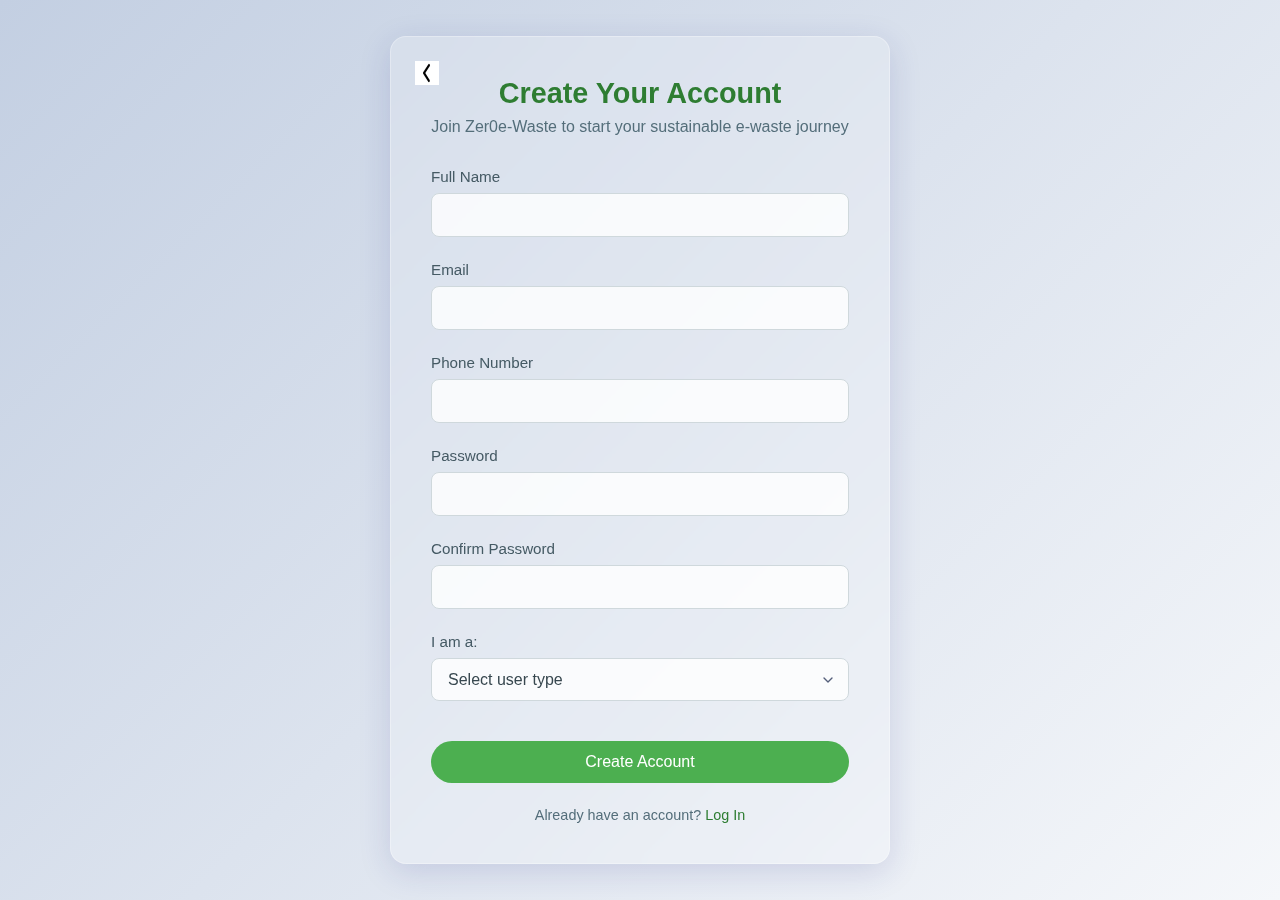
<file: zer0E-Waste/auth/signup.html>
<!DOCTYPE html>
<html lang="en">
<head>
    <meta charset="UTF-8">
    <meta name="viewport" content="width=device-width, initial-scale=1.0">
    <title>Sign Up | Zer0e-Waste</title>
    <link rel="stylesheet" href="../css/styles.css">
    <link rel="stylesheet" href="../auth/signup.css">
</head>
<body>
    <div class="signup-container">
        <div class="signup-card glass-card">
            <div class="back-button" onclick="window.history.back()">
                <img src="download.png" alt="Back">
            </div>
            
            <h2>Create Your Account</h2>
            <p>Join Zer0e-Waste to start your sustainable e-waste journey</p>
            
            <form id="signupForm">
                <div class="form-group">
                    <label for="fullName">Full Name</label>
                    <input type="text" id="fullName" name="fullName" required>
                </div>
                
                <div class="form-group">
                    <label for="email">Email</label>
                    <input type="email" id="email" name="email" required>
                </div>
                
                <div class="form-group">
                    <label for="phone">Phone Number</label>
                    <input type="tel" id="phone" name="phone" required>
                </div>
                
                <div class="form-group">
                    <label for="password">Password</label>
                    <input type="password" id="password" name="password" required>
                </div>
                
                <div class="form-group">
                    <label for="confirmPassword">Confirm Password</label>
                    <input type="password" id="confirmPassword" name="confirmPassword" required>
                </div>
                
                <div class="form-group">
                    <label for="userType">I am a:</label>
                    <select id="userType" name="userType" required>
                        <option value="">Select user type</option>
                        <option value="client">Client</option>
                        <option value="eman">E-Man</option>
                    </select>
                </div>
                
                <div class="form-group optional-group" id="shopAddressGroup">
                    <label for="shopAddress">Shop Address (Optional for E-Men)</label>
                    <textarea id="shopAddress" name="shopAddress" rows="3"></textarea>
                </div>
                
                <button type="submit" class="primary-button">Create Account</button>
            </form>
            
            <div class="login-link">
                Already have an account? <a href="#">Log In</a>
            </div>
        </div>
    </div>

    <script src="../auth/signup.js"></script>
</body>
</html>
</file>
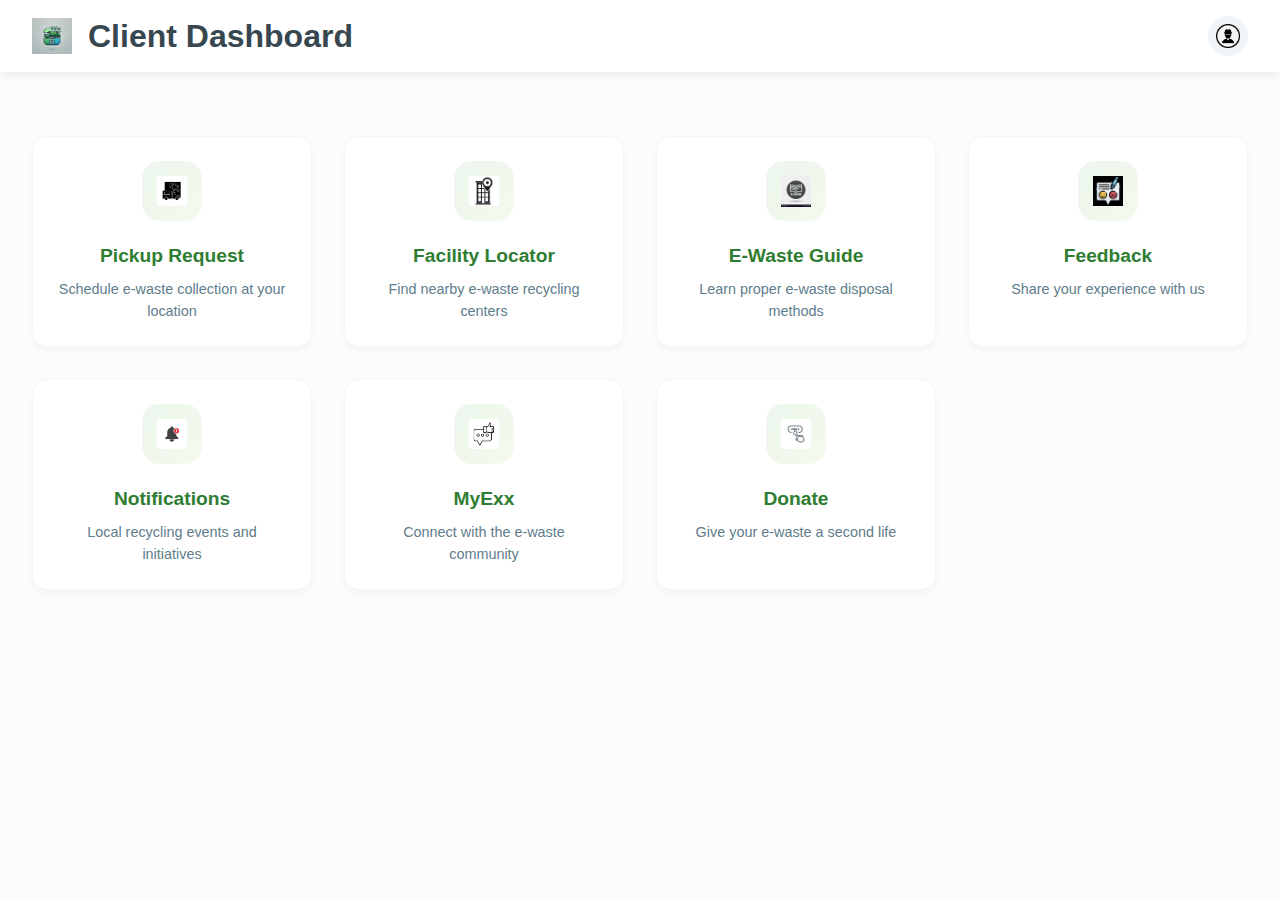
<file: zer0E-Waste/client/client.html>
<!DOCTYPE html>
<html lang="en">
<head>
    <meta charset="UTF-8">
    <meta name="viewport" content="width=device-width, initial-scale=1.0">
    <title>Client Dashboard | Zer0e-Waste</title>
    <link rel="stylesheet" href="../css/styles.css">
    <link rel="stylesheet" href="client.css">
</head>
<body>
    <div class="dashboard-container">
        <header class="dashboard-header">
            <div class="header-left">
                <img src="a566c2f9-b53b-45a2-a2fd-89b94856add5.jpg" alt="Logo" class="header-logo">
                <h1>Client Dashboard</h1>
            </div>
            <div class="header-right">
                <div class="profile-icon" id="profileDropdownBtn">
                    <img src="1afd5012-e622-49b6-806f-905e932829a7.jpg" alt="Profile">
                </div>
                <div class="dropdown-menu" id="profileDropdown">
                    <a href="#">My Profile</a>
                    <a href="#">Settings</a>
                    <a href="#">Logout</a>
                </div>
            </div>
        </header>
        
        <main class="dashboard-main">
            <div class="feature-grid">
                <div class="feature-card" onclick="navigateToFeature('pickup')">
                    <div class="feature-icon">
                        <img src="6a3ba210-5363-4c06-9fad-60f7583c16d2.jpg" alt="Pickup">
                    </div>
                    <h3>Pickup Request</h3>
                    <p>Schedule e-waste collection at your location</p>
                </div>
                
                <div class="feature-card" onclick="navigateToFeature('facility')">
                    <div class="feature-icon">
                        <img src="829eb5e9-6f32-4301-bcad-1595a318fdfa.jpg" alt="Facility">
                    </div>
                    <h3>Facility Locator</h3>
                    <p>Find nearby e-waste recycling centers</p>
                </div>
                
                <div class="feature-card" onclick="navigateToFeature('ewaste')">
                    <div class="feature-icon">
                        <img src="c60ee296-f293-434d-880d-46bb3fa8af2e.jpg" alt="E-Waste">
                    </div>
                    <h3>E-Waste Guide</h3>
                    <p>Learn proper e-waste disposal methods</p>
                </div>
                
                <div class="feature-card" onclick="navigateToFeature('feedback')">
                    <div class="feature-icon">
                        <img src="7352abab-1b29-4817-8388-8460a340f301.jpg" alt="Feedback">
                    </div>
                    <h3>Feedback</h3>
                    <p>Share your experience with us</p>
                </div>
                
                <div class="feature-card" onclick="navigateToFeature('notify')">
                    <div class="feature-icon">
                        <img src="884a9e83-30bc-4e37-9a44-93e2adfdd48d.jpg" alt="Notifications">
                    </div>
                    <h3>Notifications</h3>
                    <p>Local recycling events and initiatives</p>
                </div>
                
                <div class="feature-card" onclick="navigateToFeature('myexx')">
                    <div class="feature-icon">
                        <img src="d0d494cc-0f30-4cda-aa11-41227bcbfb0a.jpg" alt="MyExx">
                    </div>
                    <h3>MyExx</h3>
                    <p>Connect with the e-waste community</p>
                </div>
                
                <div class="feature-card" onclick="navigateToFeature('donate')">
                    <div class="feature-icon">
                        <img src="donate.jpg"  alt="Donate">
                    </div>
                    <h3>Donate</h3>
                    <p>Give your e-waste a second life</p>
                </div>
            </div>
        </main>
    </div>

    <script src="client.js"></script>
    <link rel="stylesheet" href="client.css">
</body>
</html>
</file>
<file: zer0E-Waste/css/styles.css>
/* Global Styles */
:root {
    --primary-color: #4CAF50;
    --secondary-color: #2E7D32;
    --accent-color: #8BC34A;
    --dark-color: #263238;
    --light-color: #ECEFF1;
    --text-color: #37474F;
    --glass-bg: rgba(255, 255, 255, 0.2);
    --glass-border: rgba(255, 255, 255, 0.3);
}

* {
    margin: 0;
    padding: 0;
    box-sizing: border-box;
    font-family: 'Poppins', sans-serif;
}

body {
    background: linear-gradient(135deg, #f5f7fa 0%, #c3cfe2 100%);
    color: var(--text-color);
    min-height: 100vh;
}

/* Glass Card Effect */
.glass-card {
    background: var(--glass-bg);
    backdrop-filter: blur(10px);
    -webkit-backdrop-filter: blur(10px);
    border-radius: 16px;
    border: 1px solid var(--glass-border);
    box-shadow: 0 8px 32px 0 rgba(31, 38, 135, 0.15);
    padding: 2rem;
}

/* Buttons */
.primary-button {
    background: var(--primary-color);
    color: white;
    border: none;
    padding: 12px 24px;
    border-radius: 50px;
    font-size: 1rem;
    font-weight: 500;
    cursor: pointer;
    transition: all 0.3s ease;
    width: 100%;
    margin-top: 1rem;
}

.primary-button:hover {
    background: var(--secondary-color);
    transform: translateY(-2px);
    box-shadow: 0 4px 8px rgba(0, 0, 0, 0.1);
}

.secondary-button {
    background: transparent;
    color: var(--primary-color);
    border: 2px solid var(--primary-color);
    padding: 10px 20px;
    border-radius: 50px;
    font-size: 1rem;
    font-weight: 500;
    cursor: pointer;
    transition: all 0.3s ease;
}

.secondary-button:hover {
    background: var(--primary-color);
    color: white;
}

/* Form Styles */
.form-group {
    margin-bottom: 1.5rem;
}

.form-group label {
    display: block;
    margin-bottom: 0.5rem;
    font-weight: 500;
}

.form-group input,
.form-group select,
.form-group textarea {
    width: 100%;
    padding: 12px 16px;
    border-radius: 8px;
    border: 1px solid #ddd;
    background: rgba(255, 255, 255, 0.8);
    font-size: 1rem;
    transition: all 0.3s ease;
}

.form-group input:focus,
.form-group select:focus,
.form-group textarea:focus {
    outline: none;
    border-color: var(--primary-color);
    box-shadow: 0 0 0 2px rgba(76, 175, 80, 0.2);
}

/* Main Container Styles */
.main-container {
    max-width: 1200px;
    margin: 0 auto;
    padding: 2rem;
    display: flex;
    flex-direction: column;
    align-items: center;
    justify-content: center;
    min-height: 100vh;
}

.logo-container {
    text-align: center;
    margin-bottom: 3rem;
}

.logo-container .logo {
    width: 120px;
    height: auto;
    margin-bottom: 1rem;
}

.logo-container h1 {
    font-size: 2.5rem;
    color: var(--primary-color);
    margin-bottom: 0.5rem;
}

.logo-container p {
    font-size: 1.1rem;
    color: var(--text-color);
}

/* Interface Selector */
.interface-selector {
    display: flex;
    gap: 2rem;
    width: 100%;
    justify-content: center;
    flex-wrap: wrap;
}

.selector-card {
    width: 300px;
    height: 350px;
    border-radius: 20px;
    overflow: hidden;
    cursor: pointer;
    transition: all 0.4s ease;
    position: relative;
}

.selector-card:hover {
    transform: translateY(-10px);
    box-shadow: 0 15px 30px rgba(0, 0, 0, 0.1);
}

.selector-card .card-content {
    position: absolute;
    bottom: 0;
    left: 0;
    right: 0;
    padding: 2rem;
    color: white;
    background: linear-gradient(transparent, rgba(0, 0, 0, 0.7));
}

.selector-card img {
    width: 60px;
    height: 60px;
    margin-bottom: 1rem;
}

.selector-card h2 {
    font-size: 1.8rem;
    margin-bottom: 0.5rem;
}

.client-card {
    background: url('../assets/images/client-bg.jpg') center/cover no-repeat;
}

.eman-card {
    background: url('../assets/images/eman-bg.jpg') center/cover no-repeat;
}

/* Dashboard Styles */
.dashboard-container {
    display: flex;
    flex-direction: column;
    min-height: 100vh;
}

.dashboard-header {
    display: flex;
    justify-content: space-between;
    align-items: center;
    padding: 1rem 2rem;
    background: white;
    box-shadow: 0 2px 10px rgba(0, 0, 0, 0.1);
}

.header-left {
    display: flex;
    align-items: center;
    gap: 1rem;
}

.header-logo {
    width: 40px;
    height: auto;
}

.profile-icon {
    width: 40px;
    height: 40px;
    border-radius: 50%;
    overflow: hidden;
    cursor: pointer;
    transition: all 0.3s ease;
}

.profile-icon:hover {
    transform: scale(1.1);
}

.dropdown-menu {
    position: absolute;
    right: 2rem;
    top: 70px;
    background: white;
    border-radius: 8px;
    box-shadow: 0 4px 12px rgba(0, 0, 0, 0.1);
    padding: 0.5rem 0;
    display: none;
    z-index: 100;
}

.dropdown-menu a {
    display: block;
    padding: 0.75rem 1.5rem;
    color: var(--text-color);
    text-decoration: none;
    transition: all 0.2s ease;
}

.dropdown-menu a:hover {
    background: #f5f5f5;
    color: var(--primary-color);
}

.dashboard-main {
    flex: 1;
    padding: 2rem;
}

.feature-grid {
    display: grid;
    grid-template-columns: repeat(auto-fill, minmax(250px, 1fr));
    gap: 2rem;
}

.feature-card {
    background: white;
    border-radius: 12px;
    padding: 1.5rem;
    text-align: center;
    cursor: pointer;
    transition: all 0.3s ease;
    box-shadow: 0 4px 6px rgba(0, 0, 0, 0.05);
}

.feature-card:hover {
    transform: translateY(-5px);
    box-shadow: 0 10px 20px rgba(0, 0, 0, 0.1);
}

.feature-icon {
    width: 60px;
    height: 60px;
    margin: 0 auto 1rem;
    background: #f0f7f0;
    border-radius: 50%;
    display: flex;
    align-items: center;
    justify-content: center;
}

.feature-icon img {
    width: 30px;
    height: auto;
}

.feature-card h3 {
    margin-bottom: 0.5rem;
    color: var(--primary-color);
}

.feature-card p {
    font-size: 0.9rem;
    color: #666;
}

/* Responsive Design */
@media (max-width: 768px) {
    .interface-selector {
        flex-direction: column;
        align-items: center;
    }
    
    .feature-grid {
        grid-template-columns: repeat(auto-fill, minmax(200px, 1fr));
    }
}

@media (max-width: 480px) {
    .main-container {
        padding: 1rem;
    }
    
    .logo-container h1 {
        font-size: 2rem;
    }
    
    .selector-card {
        width: 100%;
        max-width: 300px;
    }
    
    .feature-grid {
        grid-template-columns: 1fr;
    }
}
</file>
<file: zer0E-Waste/auth/signup.css>
/* signup.css - Zer0e-Waste Registration Form Styles */

.signup-container {
    display: flex;
    justify-content: center;
    align-items: center;
    min-height: 100vh;
    background: linear-gradient(135deg, #c3cfe2 0%, #f5f7fa 100%);
    padding: 2rem;
}

.signup-card {
    width: 100%;
    max-width: 500px;
    background: rgba(255, 255, 255, 0.2);
    backdrop-filter: blur(10px);
    -webkit-backdrop-filter: blur(10px);
    border-radius: 16px;
    border: 1px solid rgba(255, 255, 255, 0.3);
    box-shadow: 0 8px 32px 0 rgba(31, 38, 135, 0.15);
    padding: 2.5rem;
    transition: all 0.3s ease;
}

.signup-card:hover {
    box-shadow: 0 8px 32px 0 rgba(31, 38, 135, 0.25);
}

.signup-card h2 {
    color: #2E7D32;
    text-align: center;
    margin-bottom: 0.5rem;
    font-size: 1.8rem;
}

.signup-card p {
    color: #546E7A;
    text-align: center;
    margin-bottom: 2rem;
    font-size: 1rem;
}

.back-button {
    position: absolute;
    top: 1.5rem;
    left: 1.5rem;
    cursor: pointer;
    transition: transform 0.2s ease;
}

.back-button:hover {
    transform: translateX(-3px);
}

.back-button img {
    width: 24px;
    height: 24px;
}

.form-group {
    margin-bottom: 1.5rem;
    position: relative;
}

.form-group label {
    display: block;
    margin-bottom: 0.5rem;
    color: #455A64;
    font-weight: 500;
    font-size: 0.95rem;
}

.form-group input,
.form-group select,
.form-group textarea {
    width: 100%;
    padding: 12px 16px;
    border-radius: 8px;
    border: 1px solid #CFD8DC;
    background: rgba(255, 255, 255, 0.8);
    font-size: 1rem;
    transition: all 0.3s ease;
    color: #37474F;
}

.form-group input:focus,
.form-group select:focus,
.form-group textarea:focus {
    outline: none;
    border-color: #4CAF50;
    box-shadow: 0 0 0 2px rgba(76, 175, 80, 0.2);
    background: rgba(255, 255, 255, 0.95);
}

.optional-group {
    display: none;
    animation: fadeIn 0.3s ease;
}

@keyframes fadeIn {
    from { opacity: 0; transform: translateY(10px); }
    to { opacity: 1; transform: translateY(0); }
}

.login-link {
    text-align: center;
    margin-top: 1.5rem;
    color: #546E7A;
    font-size: 0.9rem;
}

.login-link a {
    color: #2E7D32;
    text-decoration: none;
    font-weight: 500;
    transition: color 0.2s ease;
}

.login-link a:hover {
    color: #1B5E20;
    text-decoration: underline;
}

/* Password strength indicator */
.password-strength {
    height: 4px;
    background: #E0E0E0;
    border-radius: 2px;
    margin-top: 0.5rem;
    overflow: hidden;
}

.strength-bar {
    height: 100%;
    width: 0%;
    background: #E53935;
    transition: width 0.3s ease, background 0.3s ease;
}

/* Responsive adjustments */
@media (max-width: 600px) {
    .signup-container {
        padding: 1rem;
    }
    
    .signup-card {
        padding: 1.5rem;
    }
    
    .signup-card h2 {
        font-size: 1.5rem;
    }
}

/* Custom select arrow */
.form-group select {
    appearance: none;
    background-image: url("data:image/svg+xml;charset=UTF-8,%3csvg xmlns='http://www.w3.org/2000/svg' viewBox='0 0 24 24' fill='none' stroke='%23545E7A' stroke-width='2' stroke-linecap='round' stroke-linejoin='round'%3e%3cpolyline points='6 9 12 15 18 9'%3e%3c/polyline%3e%3c/svg%3e");
    background-repeat: no-repeat;
    background-position: right 12px center;
    background-size: 16px;
}

/* Animation for form elements */
.form-group {
    animation: slideUp 0.4s ease;
    animation-fill-mode: backwards;
}

@keyframes slideUp {
    from {
        opacity: 0;
        transform: translateY(20px);
    }
    to {
        opacity: 1;
        transform: translateY(0);
    }
}

/* Delay animations for each form group */
.form-group:nth-child(1) { animation-delay: 0.1s; }
.form-group:nth-child(2) { animation-delay: 0.2s; }
.form-group:nth-child(3) { animation-delay: 0.3s; }
.form-group:nth-child(4) { animation-delay: 0.4s; }
.form-group:nth-child(5) { animation-delay: 0.5s; }
.form-group:nth-child(6) { animation-delay: 0.6s; }
.optional-group { animation-delay: 0.7s; }

.toast {
    position: fixed;
    bottom: 20px;
    left: 50%;
    transform: translateX(-50%);
    padding: 12px 24px;
    border-radius: 8px;
    color: white;
    font-weight: 500;
    box-shadow: 0 4px 12px rgba(0,0,0,0.15);
    opacity: 0;
    transition: opacity 0.3s ease, transform 0.3s ease;
    z-index: 1000;
    display: flex;
    align-items: center;
    gap: 8px;
}

.toast.show {
    opacity: 1;
    transform: translateX(-50%) translateY(-10px);
}

.toast.error {
    background: #e53935;
}

.toast.success {
    background: #2e7d32;
}

.spinner {
    width: 16px;
    height: 16px;
    border: 2px solid rgba(255,255,255,0.3);
    border-radius: 50%;
    border-top-color: white;
    animation: spin 1s ease infinite;
    margin-right: 8px;
}

@keyframes spin {
    to { transform: rotate(360deg); }
}
</file>
<file: zer0E-Waste/client/client.css>
/* client.css - Zer0e-Waste Client Dashboard Styles */

/* Dashboard Layout */
.dashboard-container {
    display: flex;
    flex-direction: column;
    min-height: 100vh;
    background: linear-gradient(135deg, #f5f7fa 0%, #e4e8eb 100%);
}

.dashboard-header {
    display: flex;
    justify-content: space-between;
    align-items: center;
    padding: 1rem 2rem;
    background: white;
    box-shadow: 0 2px 10px rgba(0, 0, 0, 0.08);
    position: sticky;
    top: 0;
    z-index: 100;
}

.header-left {
    display: flex;
    align-items: center;
    gap: 1rem;
}

.header-logo {
    width: 40px;
    height: auto;
}

.profile-icon {
    width: 40px;
    height: 40px;
    border-radius: 50%;
    overflow: hidden;
    cursor: pointer;
    transition: all 0.3s ease;
    background: #f0f4f7;
    display: flex;
    align-items: center;
    justify-content: center;
}

.profile-icon:hover {
    transform: scale(1.05);
    box-shadow: 0 0 0 3px rgba(76, 175, 80, 0.2);
}

.profile-icon img {
    width: 24px;
    height: 24px;
}

.dropdown-menu {
    position: absolute;
    right: 2rem;
    top: 70px;
    background: white;
    border-radius: 12px;
    box-shadow: 0 4px 20px rgba(0, 0, 0, 0.1);
    padding: 0.5rem 0;
    display: none;
    z-index: 101;
    min-width: 180px;
}

.dropdown-menu a {
    display: block;
    padding: 0.75rem 1.5rem;
    color: #455A64;
    text-decoration: none;
    transition: all 0.2s ease;
    font-size: 0.95rem;
}

.dropdown-menu a:hover {
    background: #f5f9fc;
    color: #2E7D32;
}

.dashboard-main {
    flex: 1;
    padding: 2rem;
    background: #f9fbfd;
}

/* Feature Grid */
.feature-grid {
    display: grid;
    grid-template-columns: repeat(auto-fill, minmax(250px, 1fr));
    gap: 2rem;
    margin-top: 2rem;
}

.feature-card {
    background: white;
    border-radius: 16px;
    padding: 1.5rem;
    text-align: center;
    cursor: pointer;
    transition: all 0.3s ease;
    box-shadow: 0 4px 6px rgba(0, 0, 0, 0.03);
    border: 1px solid rgba(0, 0, 0, 0.03);
    position: relative;
    overflow: hidden;
}

.feature-card:hover {
    transform: translateY(-5px);
    box-shadow: 0 10px 25px rgba(0, 0, 0, 0.08);
    border-color: rgba(76, 175, 80, 0.3);
}

.feature-card::after {
    content: '';
    position: absolute;
    bottom: 0;
    left: 0;
    right: 0;
    height: 4px;
    background: linear-gradient(90deg, #4CAF50, #8BC34A);
    transition: all 0.3s ease;
    transform: scaleX(0);
    transform-origin: left;
}

.feature-card:hover::after {
    transform: scaleX(1);
}

.feature-icon {
    width: 60px;
    height: 60px;
    margin: 0 auto 1.5rem;
    background: linear-gradient(135deg, rgba(76, 175, 80, 0.1) 0%, rgba(139, 195, 74, 0.1) 100%);
    border-radius: 18px;
    display: flex;
    align-items: center;
    justify-content: center;
    transition: all 0.3s ease;
}

.feature-card:hover .feature-icon {
    transform: rotate(5deg) scale(1.1);
    background: linear-gradient(135deg, rgba(76, 175, 80, 0.2) 0%, rgba(139, 195, 74, 0.2) 100%);
}

.feature-icon img {
    width: 30px;
    height: auto;
}

.feature-card h3 {
    margin-bottom: 0.75rem;
    color: #2E7D32;
    font-size: 1.2rem;
    font-weight: 600;
}

.feature-card p {
    font-size: 0.9rem;
    color: #607D8B;
    line-height: 1.5;
}

/* Stats Overview */
.stats-overview {
    display: grid;
    grid-template-columns: repeat(auto-fit, minmax(200px, 1fr));
    gap: 1.5rem;
    margin-bottom: 2rem;
}

.stat-card {
    background: white;
    border-radius: 12px;
    padding: 1.5rem;
    text-align: center;
    box-shadow: 0 2px 8px rgba(0, 0, 0, 0.05);
}

.stat-card h3 {
    font-size: 0.95rem;
    color: #78909C;
    margin-bottom: 0.5rem;
    font-weight: 500;
}

.stat-value {
    font-size: 2rem;
    font-weight: 700;
    color: #2E7D32;
    line-height: 1;
}

/* Recent Activity */
.activity-section {
    margin-top: 3rem;
}

.activity-card {
    background: white;
    border-radius: 12px;
    padding: 1.5rem;
    margin-top: 1.5rem;
    box-shadow: 0 2px 8px rgba(0, 0, 0, 0.05);
}

.activity-item {
    display: flex;
    align-items: center;
    padding: 1rem 0;
    border-bottom: 1px solid #ECEFF1;
}

.activity-item:last-child {
    border-bottom: none;
}

.activity-icon {
    width: 40px;
    height: 40px;
    border-radius: 50%;
    background: #E8F5E9;
    display: flex;
    align-items: center;
    justify-content: center;
    margin-right: 1rem;
    flex-shrink: 0;
}

.activity-icon img {
    width: 20px;
    height: auto;
}

.activity-details h4 {
    font-size: 1rem;
    color: #37474F;
    margin-bottom: 0.25rem;
}

.activity-details p {
    font-size: 0.85rem;
    color: #78909C;
}

.activity-status {
    margin-left: auto;
    padding: 0.25rem 0.75rem;
    border-radius: 50px;
    font-size: 0.8rem;
    font-weight: 500;
}

.status-pending {
    background: #FFF3E0;
    color: #EF6C00;
}

.status-completed {
    background: #E8F5E9;
    color: #2E7D32;
}

.status-scheduled {
    background: #E1F5FE;
    color: #0288D1;
}

/* Responsive Design */
@media (max-width: 768px) {
    .dashboard-header {
        padding: 1rem;
    }
    
    .dashboard-main {
        padding: 1.5rem;
    }
    
    .feature-grid {
        grid-template-columns: repeat(auto-fill, minmax(200px, 1fr));
        gap: 1.5rem;
    }
    
    .stats-overview {
        grid-template-columns: 1fr;
    }
}

@media (max-width: 480px) {
    .feature-grid {
        grid-template-columns: 1fr;
    }
    
    .header-left h1 {
        font-size: 1.2rem;
    }
}

/* Animations */
@keyframes fadeIn {
    from { opacity: 0; transform: translateY(10px); }
    to { opacity: 1; transform: translateY(0); }
}

/* Toast Notifications */
.toast {
    position: fixed;
    bottom: 20px;
    left: 50%;
    transform: translateX(-50%);
    padding: 12px 24px;
    border-radius: 8px;
    color: white;
    font-weight: 500;
    box-shadow: 0 4px 12px rgba(0, 0, 0, 0.15);
    opacity: 0;
    transition: opacity 0.3s ease, transform 0.3s ease;
    z-index: 1000;
    max-width: 90%;
    text-align: center;
}

.toast.show {
    opacity: 1;
    transform: translateX(-50%) translateY(-10px);
}

.toast.success {
    background: #2E7D32;
}

.toast.error {
    background: #E53935;
}

/* Loading Spinner */
.loader-spinner {
    width: 40px;
    height: 40px;
    border: 4px solid #f3f3f3;
    border-top: 4px solid #4CAF50;
    border-radius: 50%;
    animation: spin 1s linear infinite;
    margin: 2rem auto;
}

@keyframes spin {
    0% { transform: rotate(0deg); }
    100% { transform: rotate(360deg); }
}
</file>
